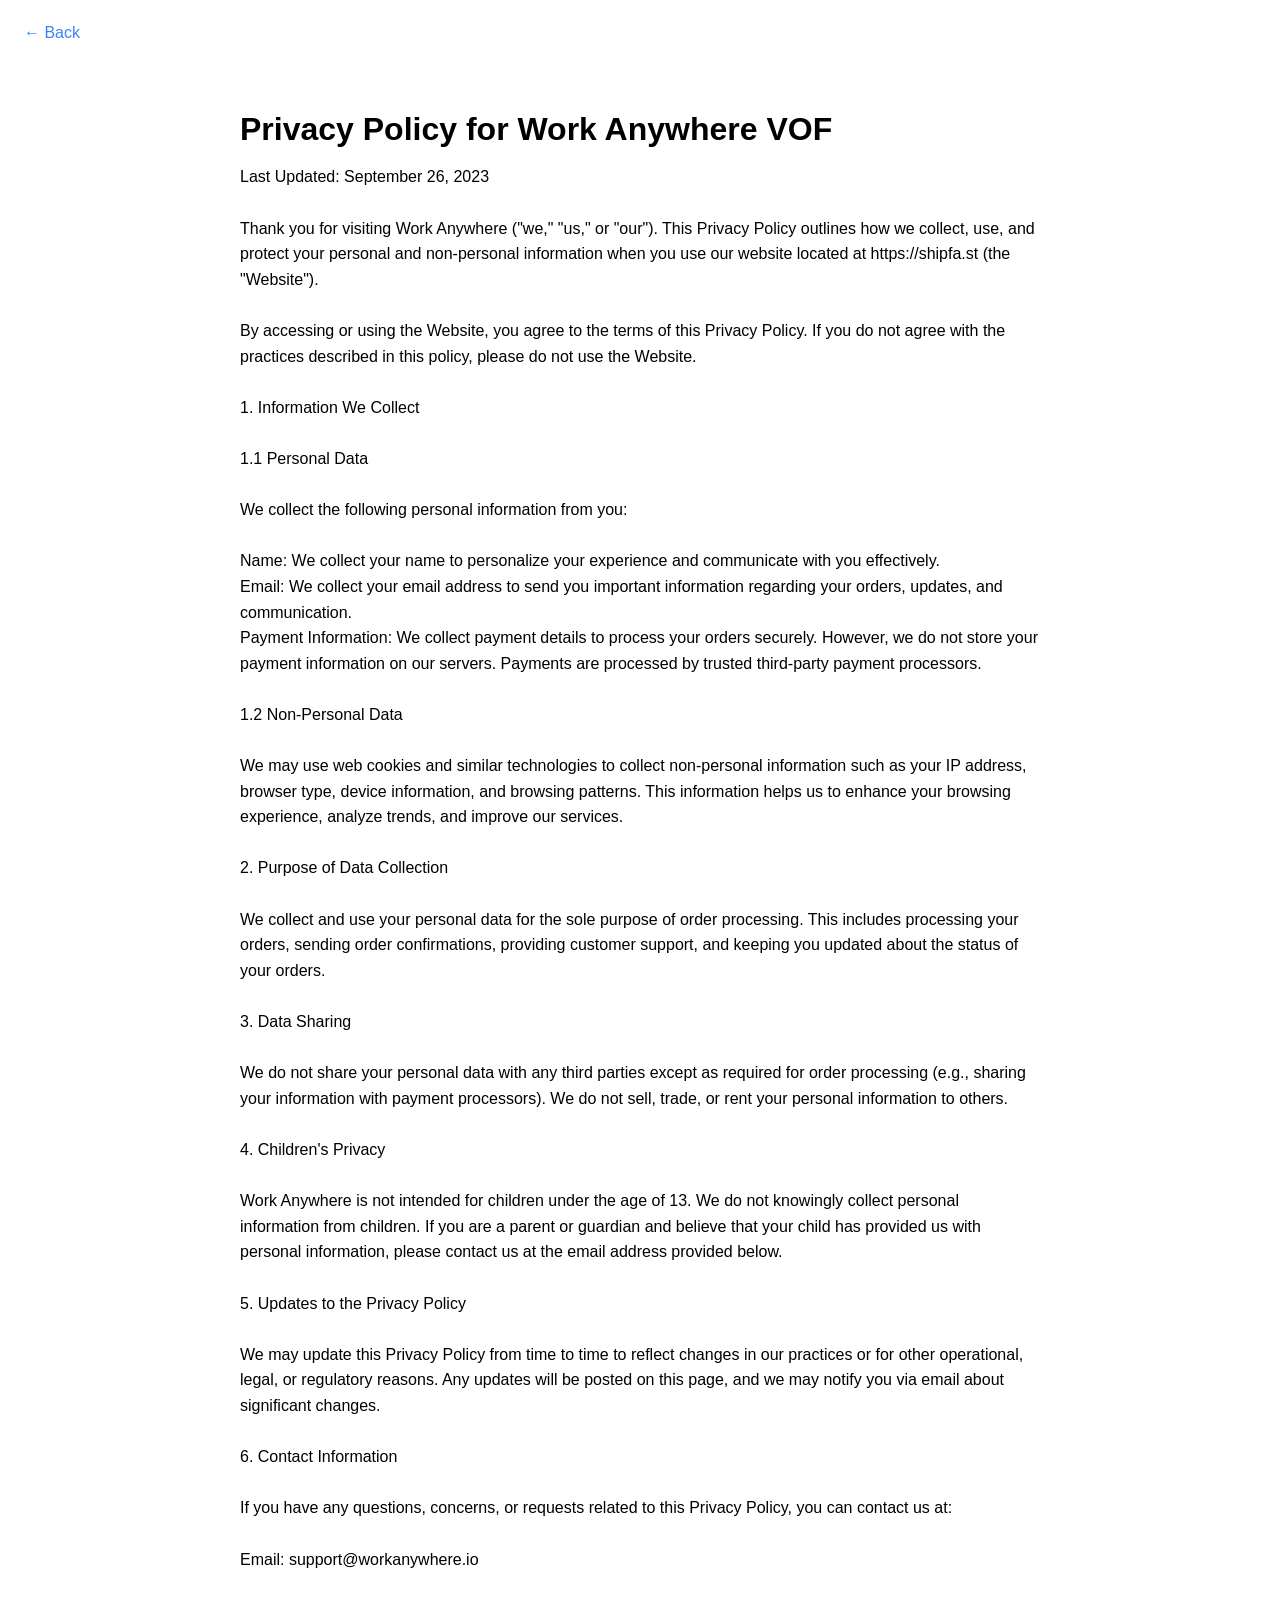
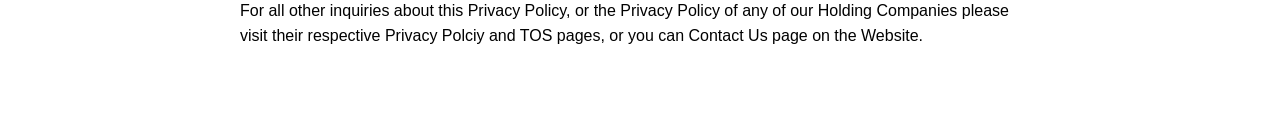
<file: privacy.html>
<!DOCTYPE html>
<html lang="en">
<head>
  <meta charset="UTF-8">
  <meta name="viewport" content="width=device-width, initial-scale=1.0">
  <title>Privacy Policy | Work Anywhere VOF</title>
  <link rel="stylesheet" href="styles.css">
</head>
<body>

  <!-- Header -->
  <header>
    <a href="/" class="back-button">
      &larr; Back
    </a>
  </header>

  <!-- Main Content -->
  <main class="content">
    <h1>Privacy Policy for Work Anywhere VOF</h1>
    <pre class="privacy-text">
Last Updated: September 26, 2023

Thank you for visiting Work Anywhere ("we," "us," or "our"). This Privacy Policy outlines how we collect, use, and protect your personal and non-personal information when you use our website located at https://shipfa.st (the "Website").

By accessing or using the Website, you agree to the terms of this Privacy Policy. If you do not agree with the practices described in this policy, please do not use the Website.

1. Information We Collect

1.1 Personal Data

We collect the following personal information from you:

Name: We collect your name to personalize your experience and communicate with you effectively.
Email: We collect your email address to send you important information regarding your orders, updates, and communication.
Payment Information: We collect payment details to process your orders securely. However, we do not store your payment information on our servers. Payments are processed by trusted third-party payment processors.

1.2 Non-Personal Data

We may use web cookies and similar technologies to collect non-personal information such as your IP address, browser type, device information, and browsing patterns. This information helps us to enhance your browsing experience, analyze trends, and improve our services.

2. Purpose of Data Collection

We collect and use your personal data for the sole purpose of order processing. This includes processing your orders, sending order confirmations, providing customer support, and keeping you updated about the status of your orders.

3. Data Sharing

We do not share your personal data with any third parties except as required for order processing (e.g., sharing your information with payment processors). We do not sell, trade, or rent your personal information to others.

4. Children's Privacy

Work Anywhere is not intended for children under the age of 13. We do not knowingly collect personal information from children. If you are a parent or guardian and believe that your child has provided us with personal information, please contact us at the email address provided below.

5. Updates to the Privacy Policy

We may update this Privacy Policy from time to time to reflect changes in our practices or for other operational, legal, or regulatory reasons. Any updates will be posted on this page, and we may notify you via email about significant changes.

6. Contact Information

If you have any questions, concerns, or requests related to this Privacy Policy, you can contact us at:

Email: support@workanywhere.io

For all other inquiries about this Privacy Policy, or the Privacy Policy of any of our Holding Companies please visit their respective Privacy Polciy and TOS pages, or you can Contact Us page on the Website.
    </pre>
  </main>

  <script src="script.js"></script>
</body>
</html>
</file>
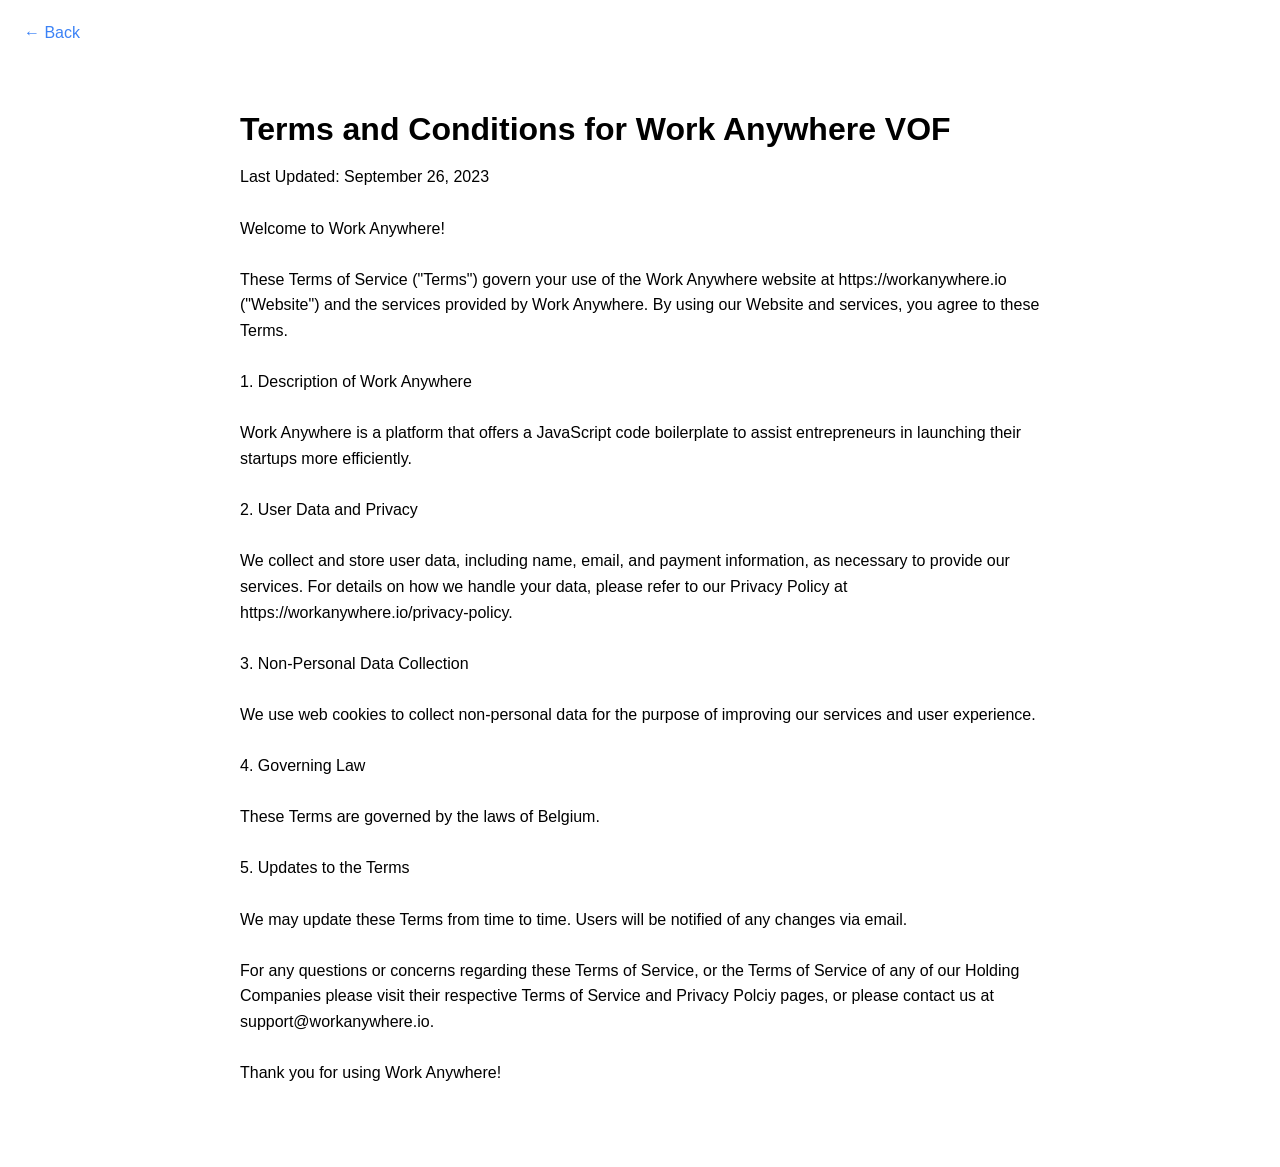
<file: tos.html>
<!DOCTYPE html>
<html lang="en">
<head>
  <meta charset="UTF-8">
  <meta name="viewport" content="width=device-width, initial-scale=1.0">
  <title>Terms and Conditions | Work Anywhere VOF</title>
  <link rel="stylesheet" href="styles.css">
</head>
<body>

  <!-- Header -->
  <header>
    <a href="/" class="back-button">
      &larr; Back
    </a>
  </header>

  <!-- Main Content -->
  <main class="content">
    <h1>Terms and Conditions for Work Anywhere VOF</h1>
    <pre class="terms-text">
Last Updated: September 26, 2023

Welcome to Work Anywhere!

These Terms of Service ("Terms") govern your use of the Work Anywhere website at https://workanywhere.io ("Website") and the services provided by Work Anywhere. By using our Website and services, you agree to these Terms.

1. Description of Work Anywhere

Work Anywhere is a platform that offers a JavaScript code boilerplate to assist entrepreneurs in launching their startups more efficiently.

2. User Data and Privacy

We collect and store user data, including name, email, and payment information, as necessary to provide our services. For details on how we handle your data, please refer to our Privacy Policy at https://workanywhere.io/privacy-policy.

3. Non-Personal Data Collection

We use web cookies to collect non-personal data for the purpose of improving our services and user experience.

4. Governing Law

These Terms are governed by the laws of Belgium.

5. Updates to the Terms

We may update these Terms from time to time. Users will be notified of any changes via email.

For any questions or concerns regarding these Terms of Service, or the Terms of Service of any of our Holding Companies please visit their respective Terms of Service and Privacy Polciy pages, or please contact us at support@workanywhere.io.

Thank you for using Work Anywhere!
    </pre>
  </main>

  <script src="script.js"></script>
</body>
</html>
</file>
<file: styles.css>
/* Global Styles */
body {
  font-family: 'Inter', sans-serif;
}

/* Hero Section Styles */
.hero-section {
  max-width: 1200px;
  margin: 0 auto;
  padding: 2rem 2rem 5rem;
  display: flex;
  flex-direction: column;
  gap: 4rem;
  align-items: center;
  justify-content: center;
}

.hero-content {
  display: flex;
  flex-direction: column;
  gap: 2.5rem;
  align-items: center;
  justify-content: center;
  text-align: center;
}

.hero-title {
  font-size: 2.5rem;
  font-weight: 800;
  letter-spacing: -0.02em;
  margin-bottom: -1rem;
}

.hero-description {
  font-size: 1.125rem;
  opacity: 0.8;
  line-height: 1.6;
}

.hero-image-container {
  width: 100%;
  max-width: 750px;
}

.hero-image {
  width: 100%;
  height: auto;
}

/* Footer Styles */
.footer {
  background-color: #f1f5f9;
  border-top: 1px solid rgba(0, 0, 0, 0.1);
  padding: 2rem;
}

.footer-content {
  max-width: 1200px;
  margin: 0 auto;
  display: flex;
  flex-wrap: wrap;
  justify-content: space-between;
  gap: 2rem;
}

.footer-section {
  flex: 1;
  min-width: 200px;
}

.footer-logo {
  display: flex;
  align-items: center;
  gap: 0.5rem;
  margin-bottom: 1rem;
}

.footer-logo strong {
  color: #000;
  text-decoration: none;
}

.footer-description {
  font-size: 0.875rem;
  color: rgba(0, 0, 0, 0.8);
  margin-bottom: 1rem;
}

.footer-title {
  font-weight: 700;
  margin-bottom: 0.5rem;
}

.footer-help {
  font-size: 0.875rem;
}

.footer-links .link {
  color: inherit;
  text-decoration: none;
}

.footer-links .link:hover {
  text-decoration: none;
}

/* General Link Styles */
.link {
  color: inherit;
  text-decoration: none;
}

.link:hover {
  text-decoration: none;
}

/* Responsive Design */
@media (min-width: 1024px) {
  .hero-section {
    flex-direction: row;
    justify-content: space-between;
    align-items: center;
    gap: 5rem;
    padding: 4rem 2rem;
  }

  .hero-content {
    text-align: left;
    align-items: flex-start;
  }

  .hero-title {
    font-size: 2.5rem;
  }
}

/* Content Styles */
.content {
  max-width: 800px;
  margin: 0 auto;
  padding: 2rem;
}

.content h1 {
  font-size: 2rem;
  font-weight: 800;
  margin-bottom: 1rem;
}

/* Preformatted Text Styles */
.terms-text, .privacy-text {
  font-family: sans-serif;
  white-space: pre-wrap;
  line-height: 1.6;
}

/* Back Button Styles */
.back-button {
  display: inline-block;
  margin: 1rem;
  color: #3b82f6;
  text-decoration: none;
}

.back-button:hover {
  text-decoration: underline;
}

/* Error Page Styles */
.error-container {
  height: 100vh;
  display: flex;
  justify-content: center;
  align-items: center;
  text-align: center;
  padding: 2rem;
  box-sizing: border-box;
}

.error-content {
  background-color: #fff;
  padding: 2rem;
  border-radius: 1rem;
  box-shadow: 0 0 10px rgba(0, 0, 0, 0.1);
  display: flex;
  flex-direction: column;
  align-items: center;
  justify-content: center;
}

.error-icon {
  width: 150px;
  height: 150px;
  margin-bottom: 1rem;
}

.error-message {
  font-size: 1.25rem;
  font-weight: 600;
  margin-bottom: 1rem;
}

.error-actions {
  display: flex;
  gap: 1rem;
  justify-content: center;
}

.btn {
  display: inline-flex;
  align-items: center;
  gap: 0.5rem;
  padding: 0.5rem 1rem;
  background-color: #3b82f6;
  color: #fff;
  border: none;
  border-radius: 0.5rem;
  text-decoration: none;
  cursor: pointer;
}

.btn:hover {
  background-color: #2563eb;
}

.icon {
  width: 1rem;
  height: 1rem;
}

.error-logo {
  width: 50px; /* Adjust size as needed */
  height: auto;
  margin-bottom: 1rem;
}
</file>
